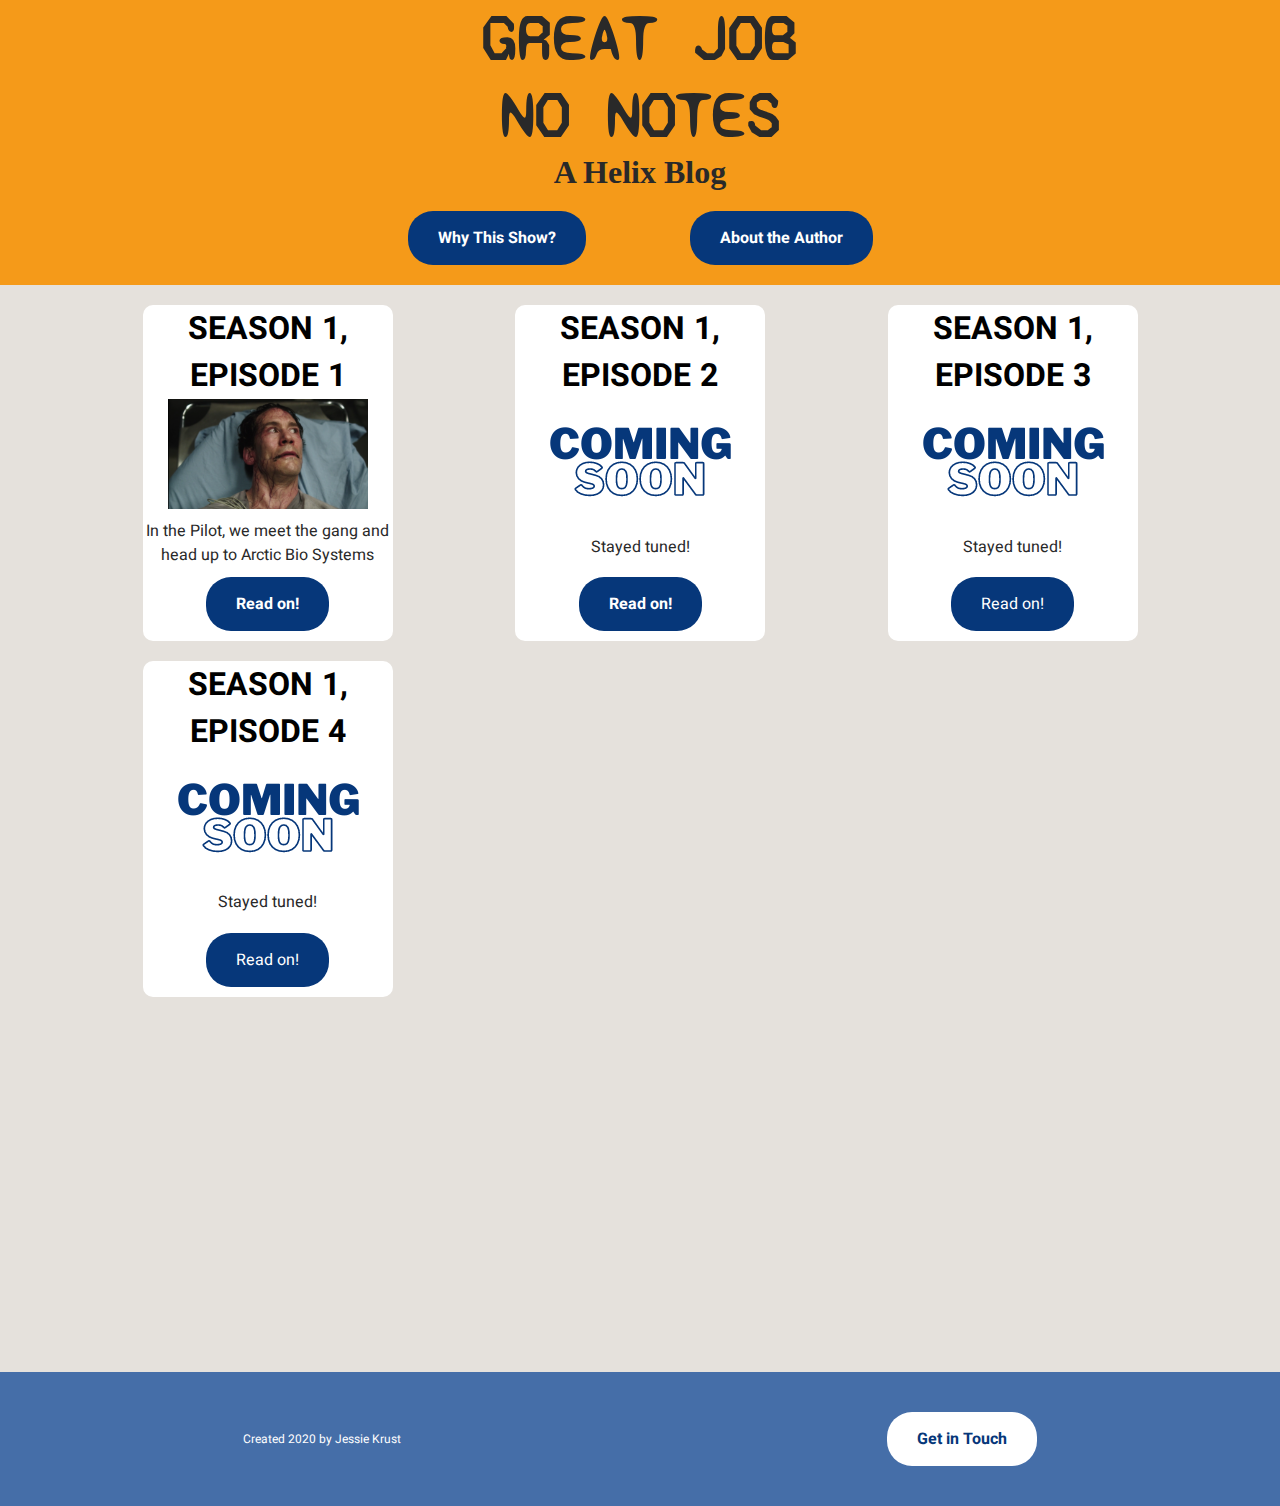
<file: index.html>
<!DOCTYPE html>

<html lang = "en">
    <head>
        <title>Great job. No notes.</title>
        <link href="https://fonts.googleapis.com/css2?family=Heebo:wght@200;300;400&family=Permanent+Marker&family=Syne+Mono&display=swap" rel="stylesheet"> <!--fonts-->
        <link href="css/main.css" rel="stylesheet">
        <meta charset="utf-8">
        <meta name="viewport" content="width=device-width, initial-scale=1, shrink-to-fit=no">
    </head>

    <body>
        <header class="head" role="banner">
            <h1 class="show-name">Great job<br>No notes</h1>
            <h2 class="tag-line">A Helix Blog</h2>

            <nav class="header-nav" role="navigation" aria-label="bannerlinks">
                <ul>
                    <li><button class="header-button"><a href="html/whythis.html">Why This Show?</a></button></li>
                    <li><button class="header-button"><a href="html/aboutauthor.html">About the Author</a></button></li>
                </ul>
            </nav>
        </header>

        <div class="content-container card-grid" role="main">
            <section class="blog-card card-one">
                <h1 class="card-heading">Season 1, Episode 1</h1>
                <figure class="card-image">
                    <img src="images/peter-sick.png"
                    alt="Picture of a middle aged man stricken by a virus. He has black blood on his face and bulging veins." />
                </figure>
                <p class="episode-recap">In the Pilot, we meet the gang and head up to Arctic Bio Systems</p>
                <button class="card-button"><a href="html/s1e1.html">Read on!</a></button>
            </section>

            <section class="blog-card card-two">
                <h1 class="card-heading">Season 1, Episode 2</h1>
                <figure class="card-image">
                    <img src="images/coming-soon.png"
                    alt="Coming Soon" />
                </figure>
                <p class="episode-recap">Stayed tuned!</p>
                <button class="card-button"><a href="html/s1e1.html">Read on!</a></button>
            </section>

            <section class="blog-card card-three">
                <h1 class="card-heading">Season 1, Episode 3</h1>
                <figure class="card-image">
                    <img src="images/coming-soon.png"
                    alt="Coming Soon" />
                </figure>
                <p class="episode-recap">Stayed tuned!</p>
                <button class="card-button">Read on!</button>
            </section>

            <section class="blog-card card-four">
                <h1 class="card-heading">Season 1, Episode 4</h1>
                <figure class="card-image">
                    <img src="images/coming-soon.png"
                    alt="Coming Soon" />
                </figure>
                <p class="episode-recap">Stayed tuned!</p>
                <button class="card-button">Read on!</button>
            </section>
        </div>

        <div class="footer-container">
            <footer>
                <nav class="footer-nav">
                <ul class="contact">
                    <li class="created-by">Created 2020 by Jessie Krust</li>
                    <li><address><button class="contact-button"><a href="mailto:jessiekfed@gmail.com">Get in Touch</a></button></address></li>
                </ul>
                </nav>
            </footer>
        </div>
    </body>
</html>
</file>
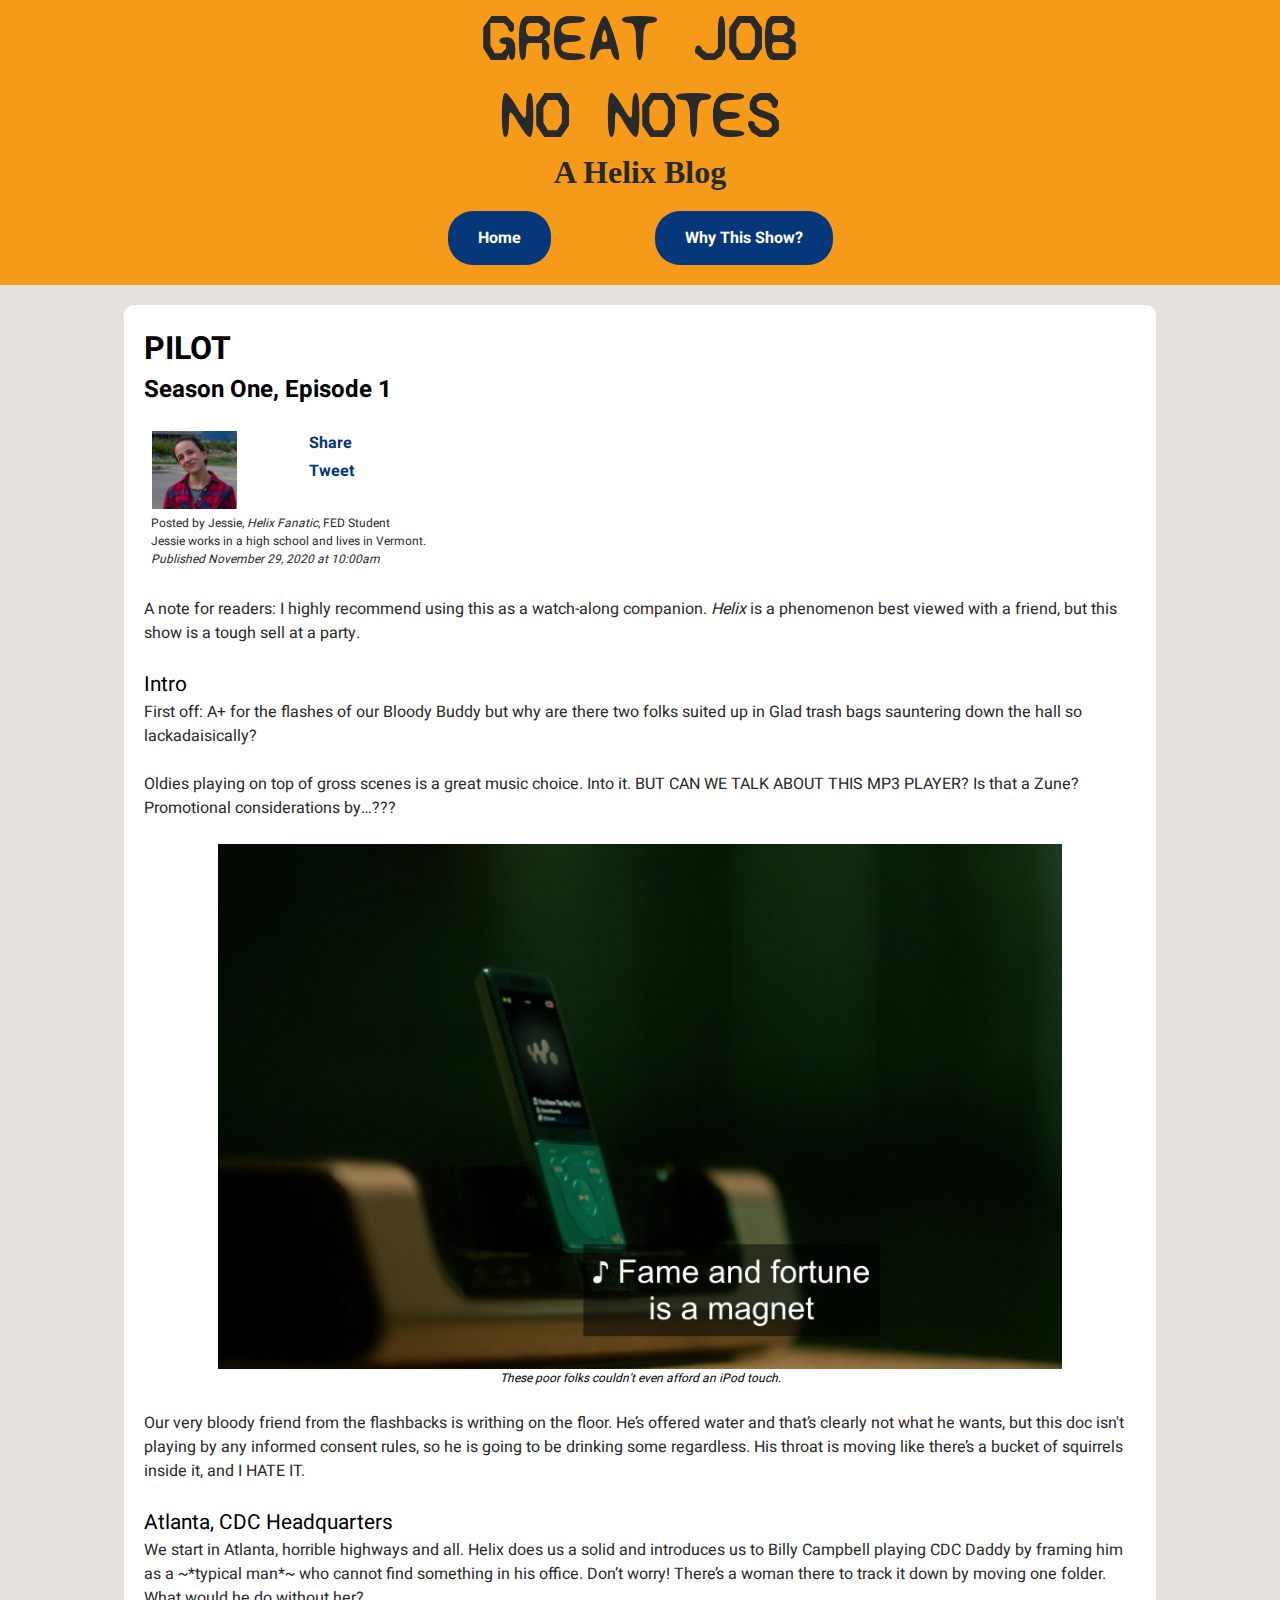
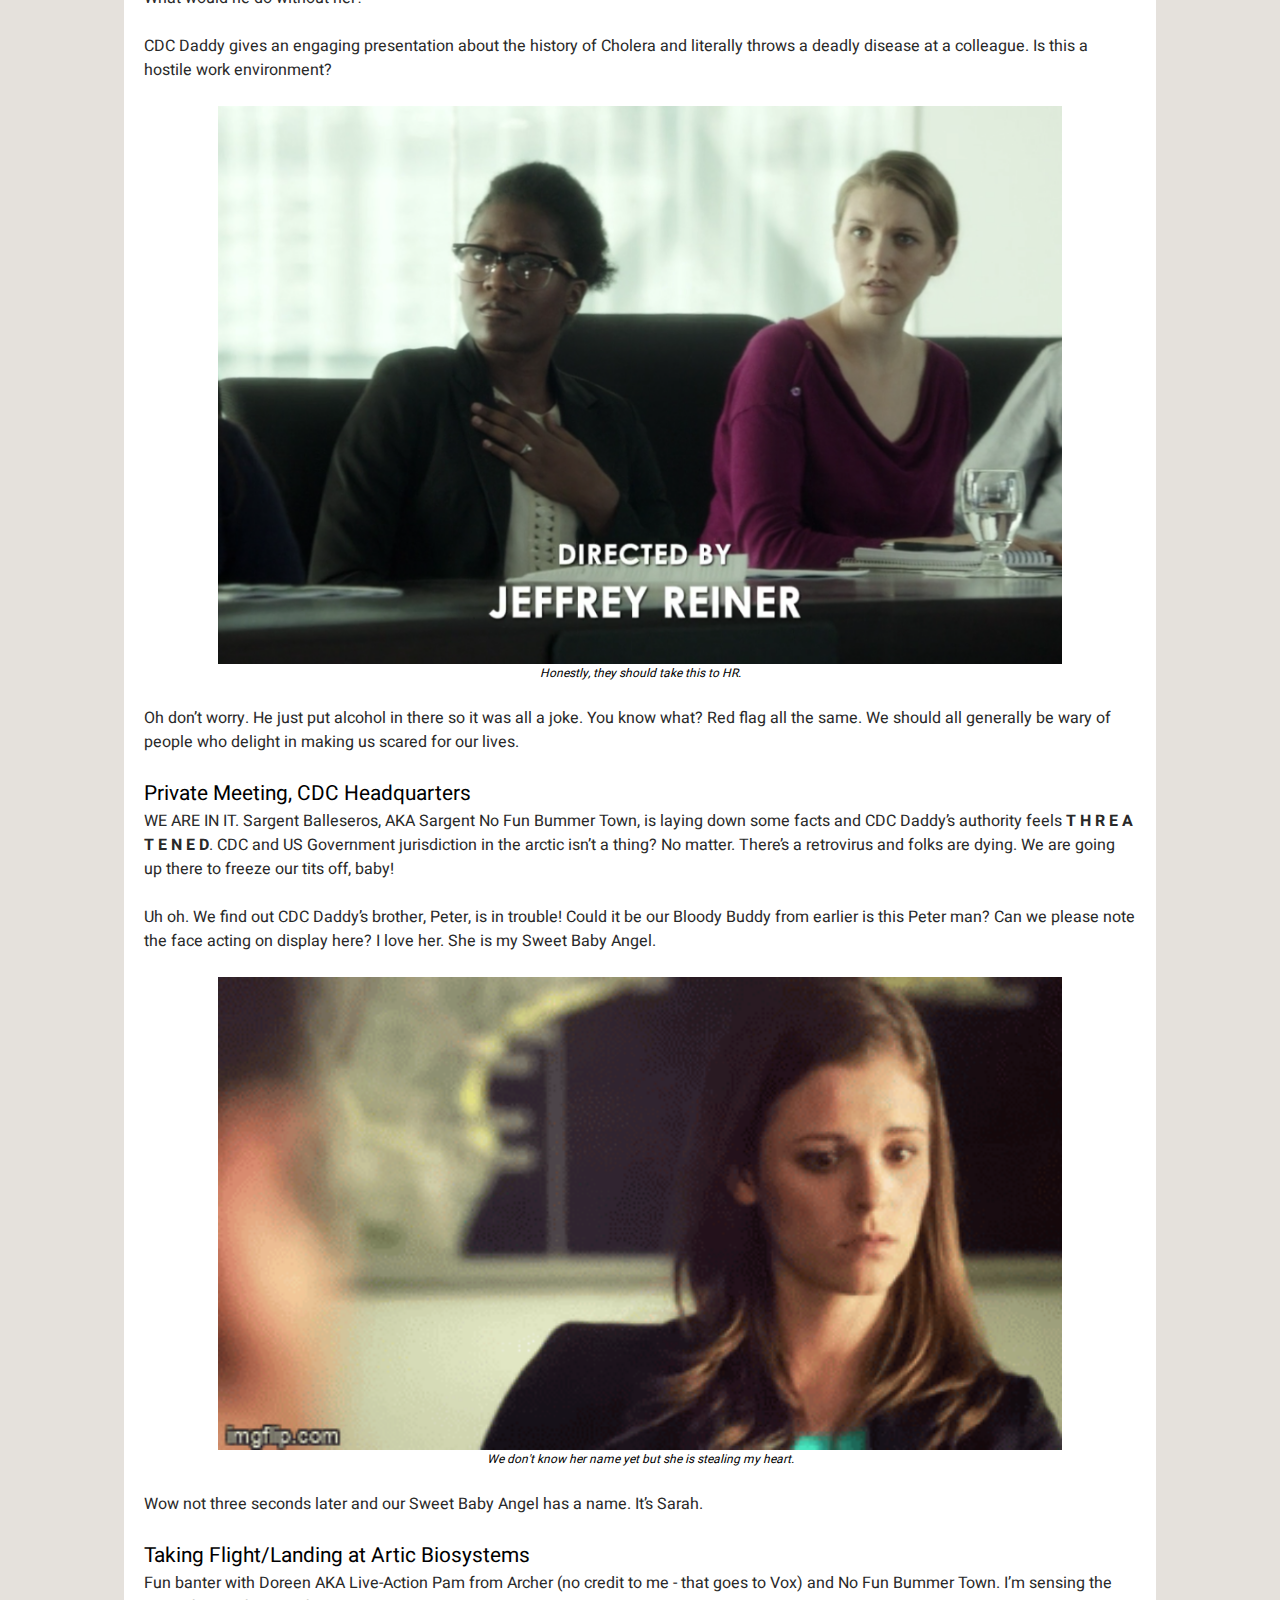
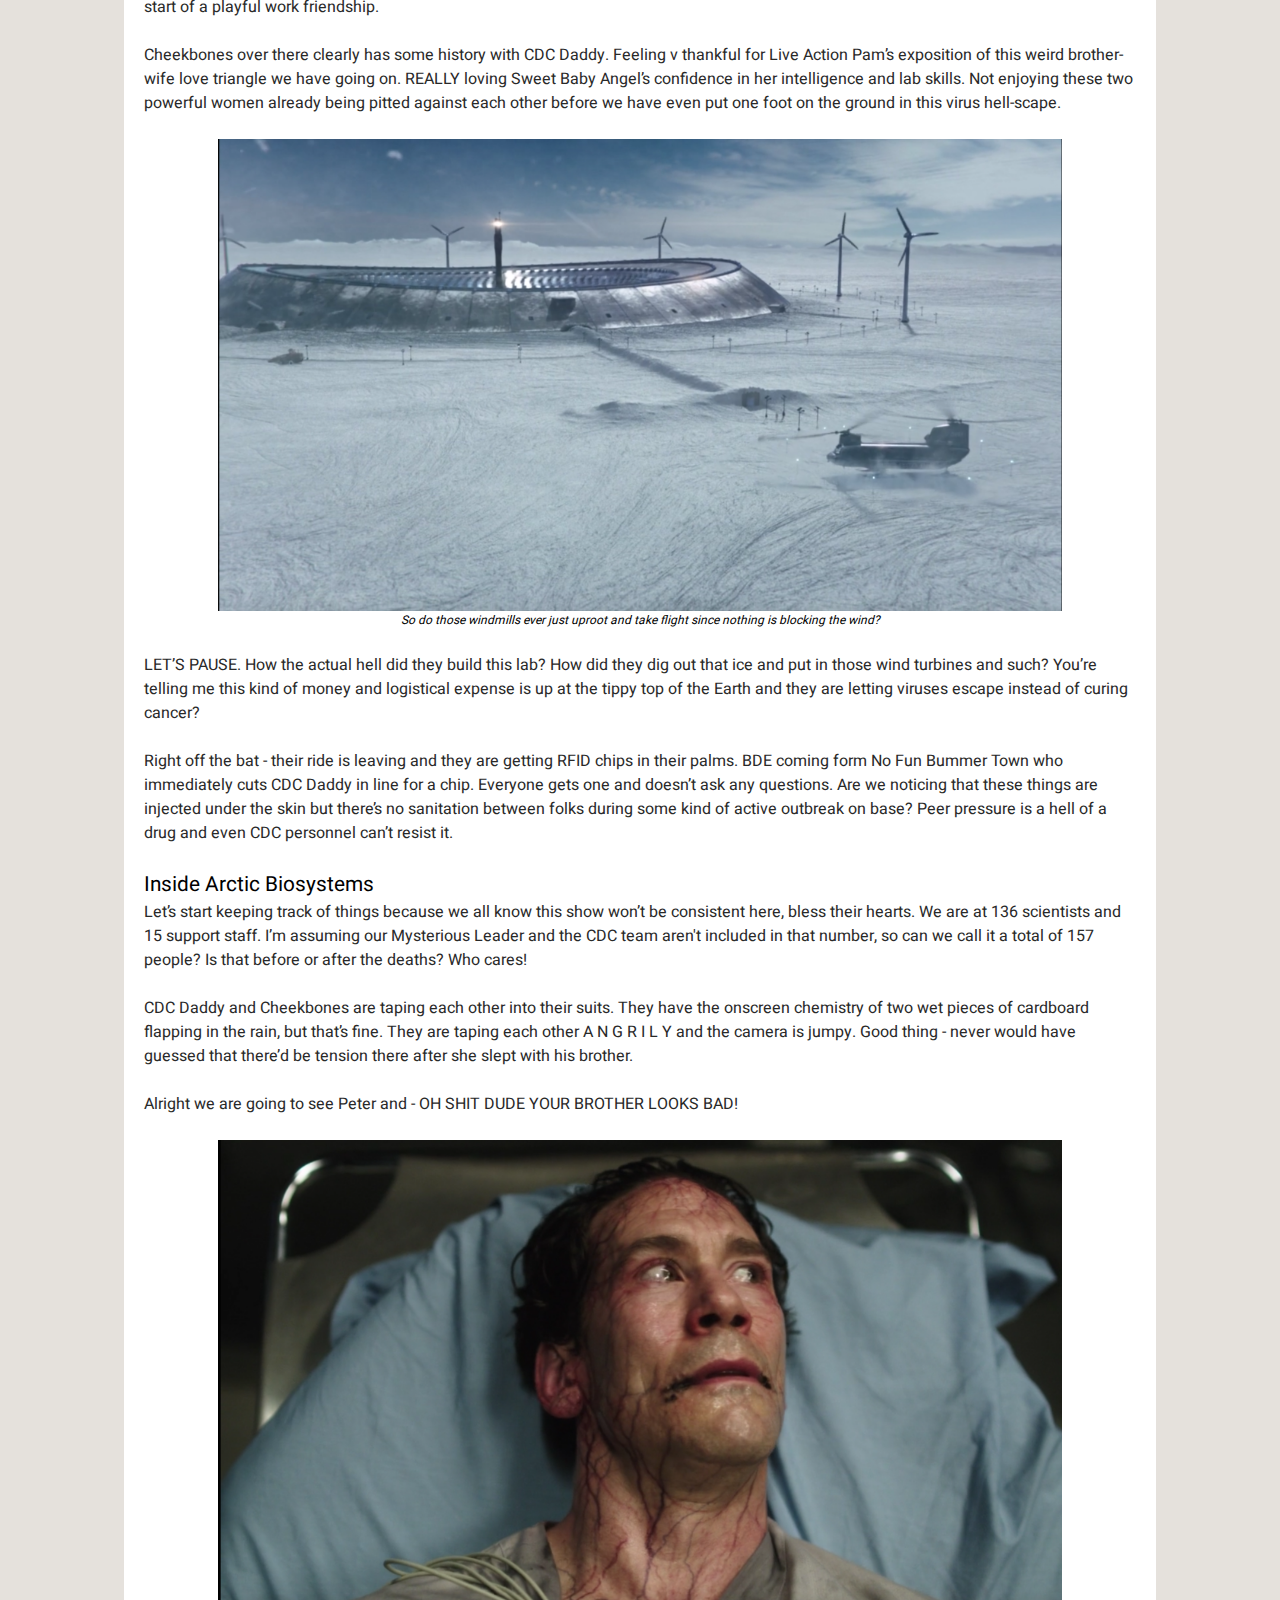
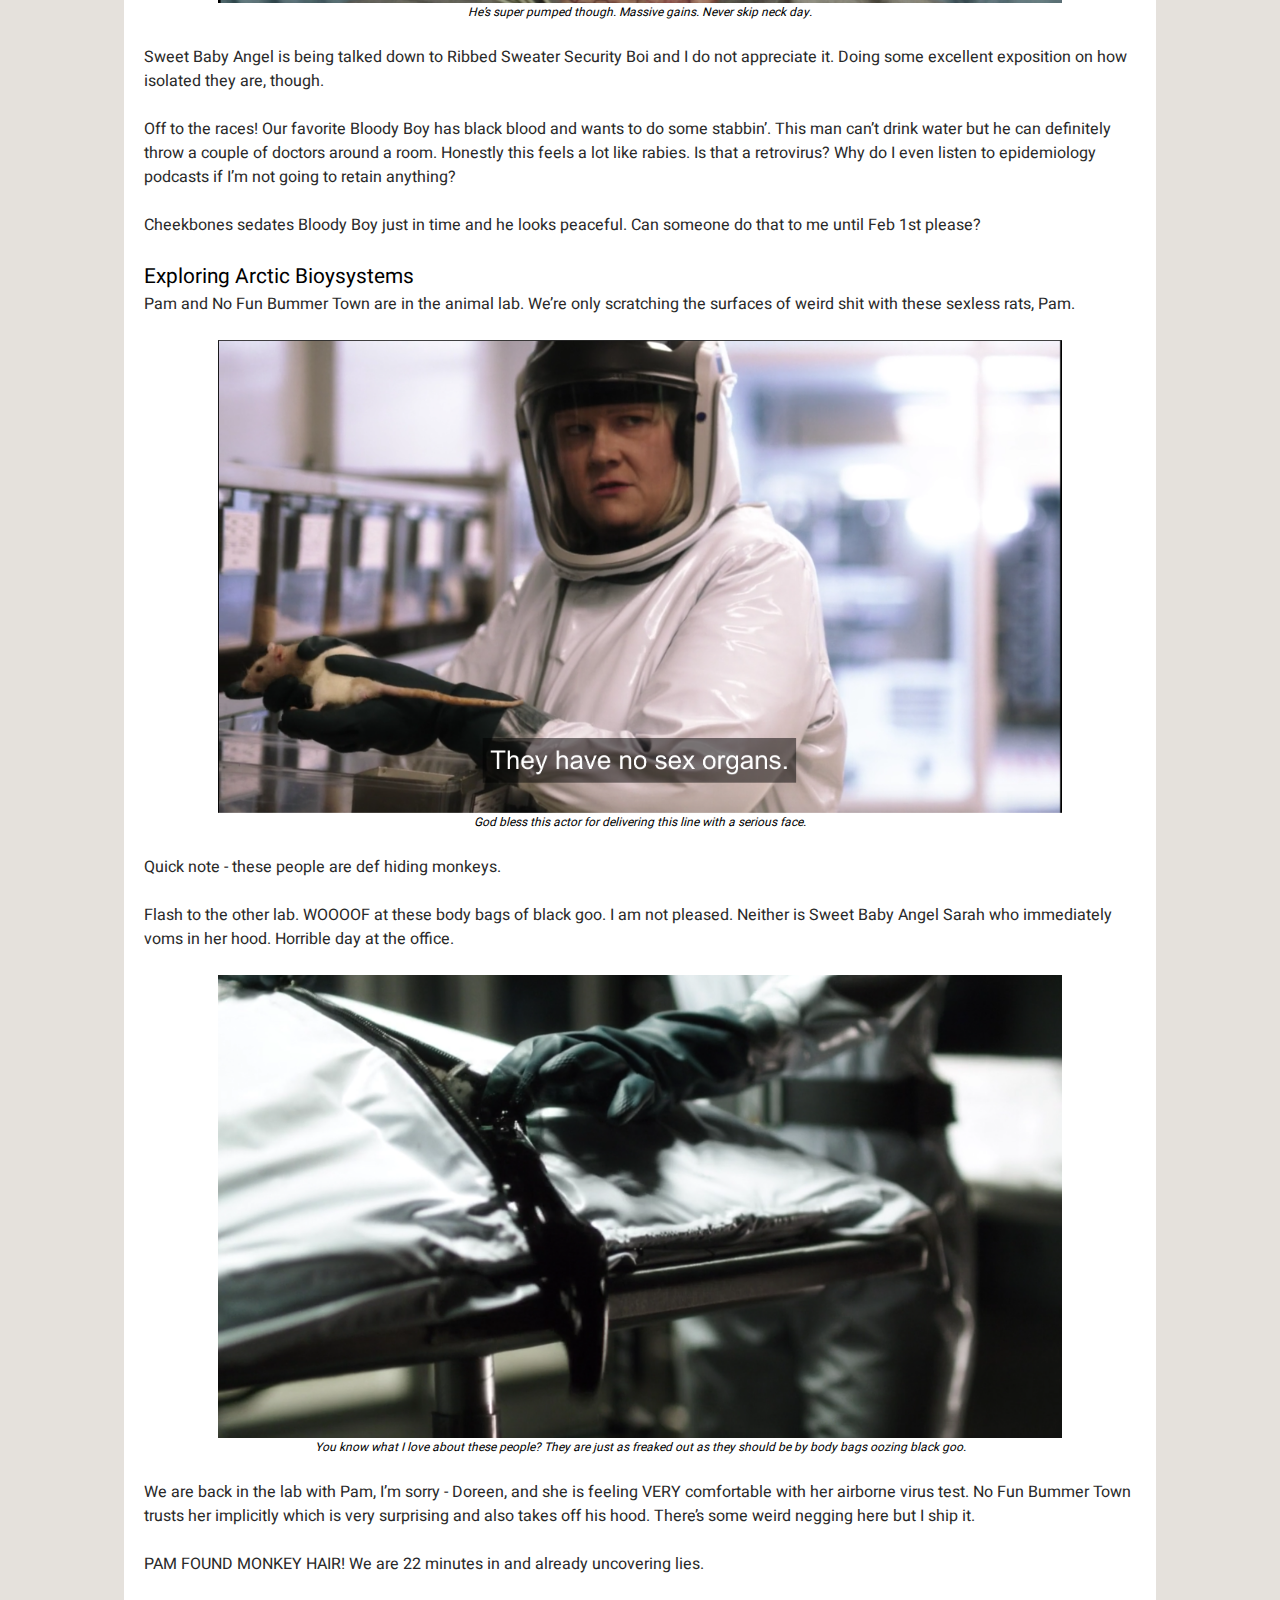
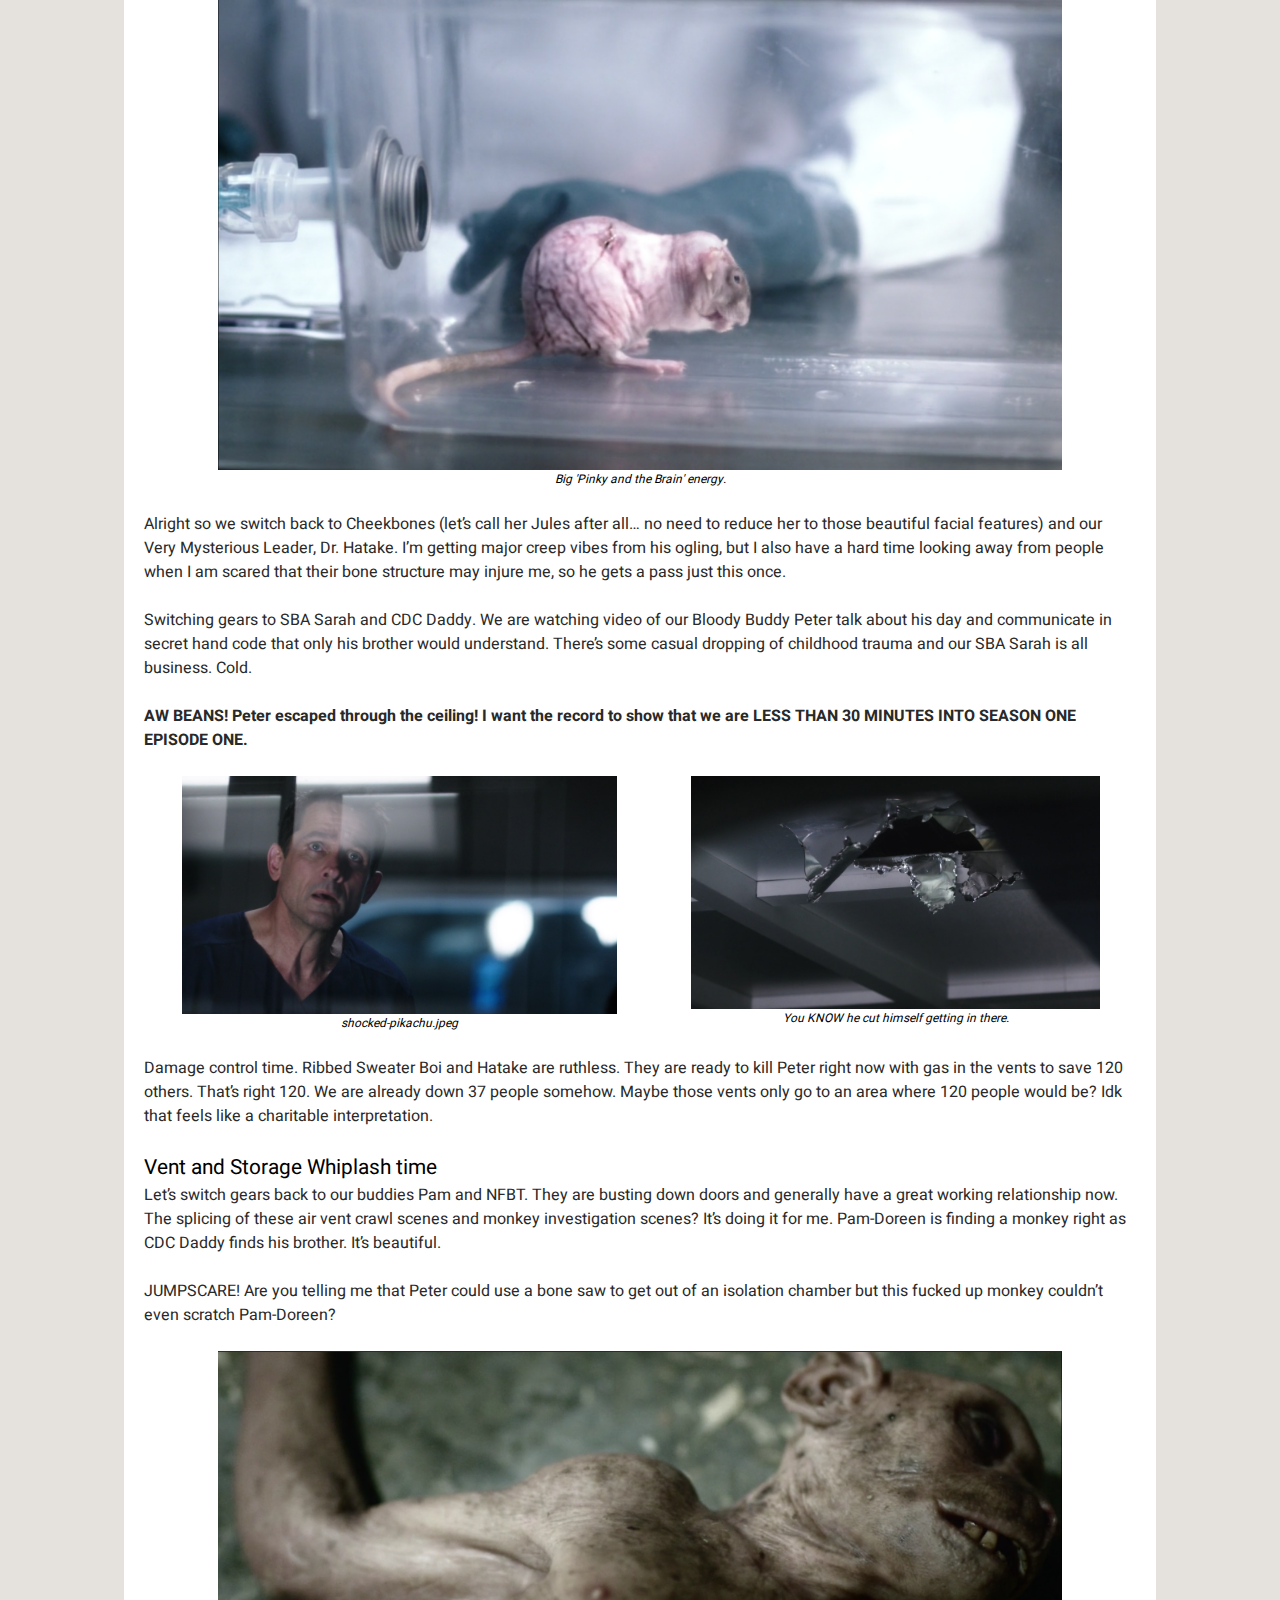
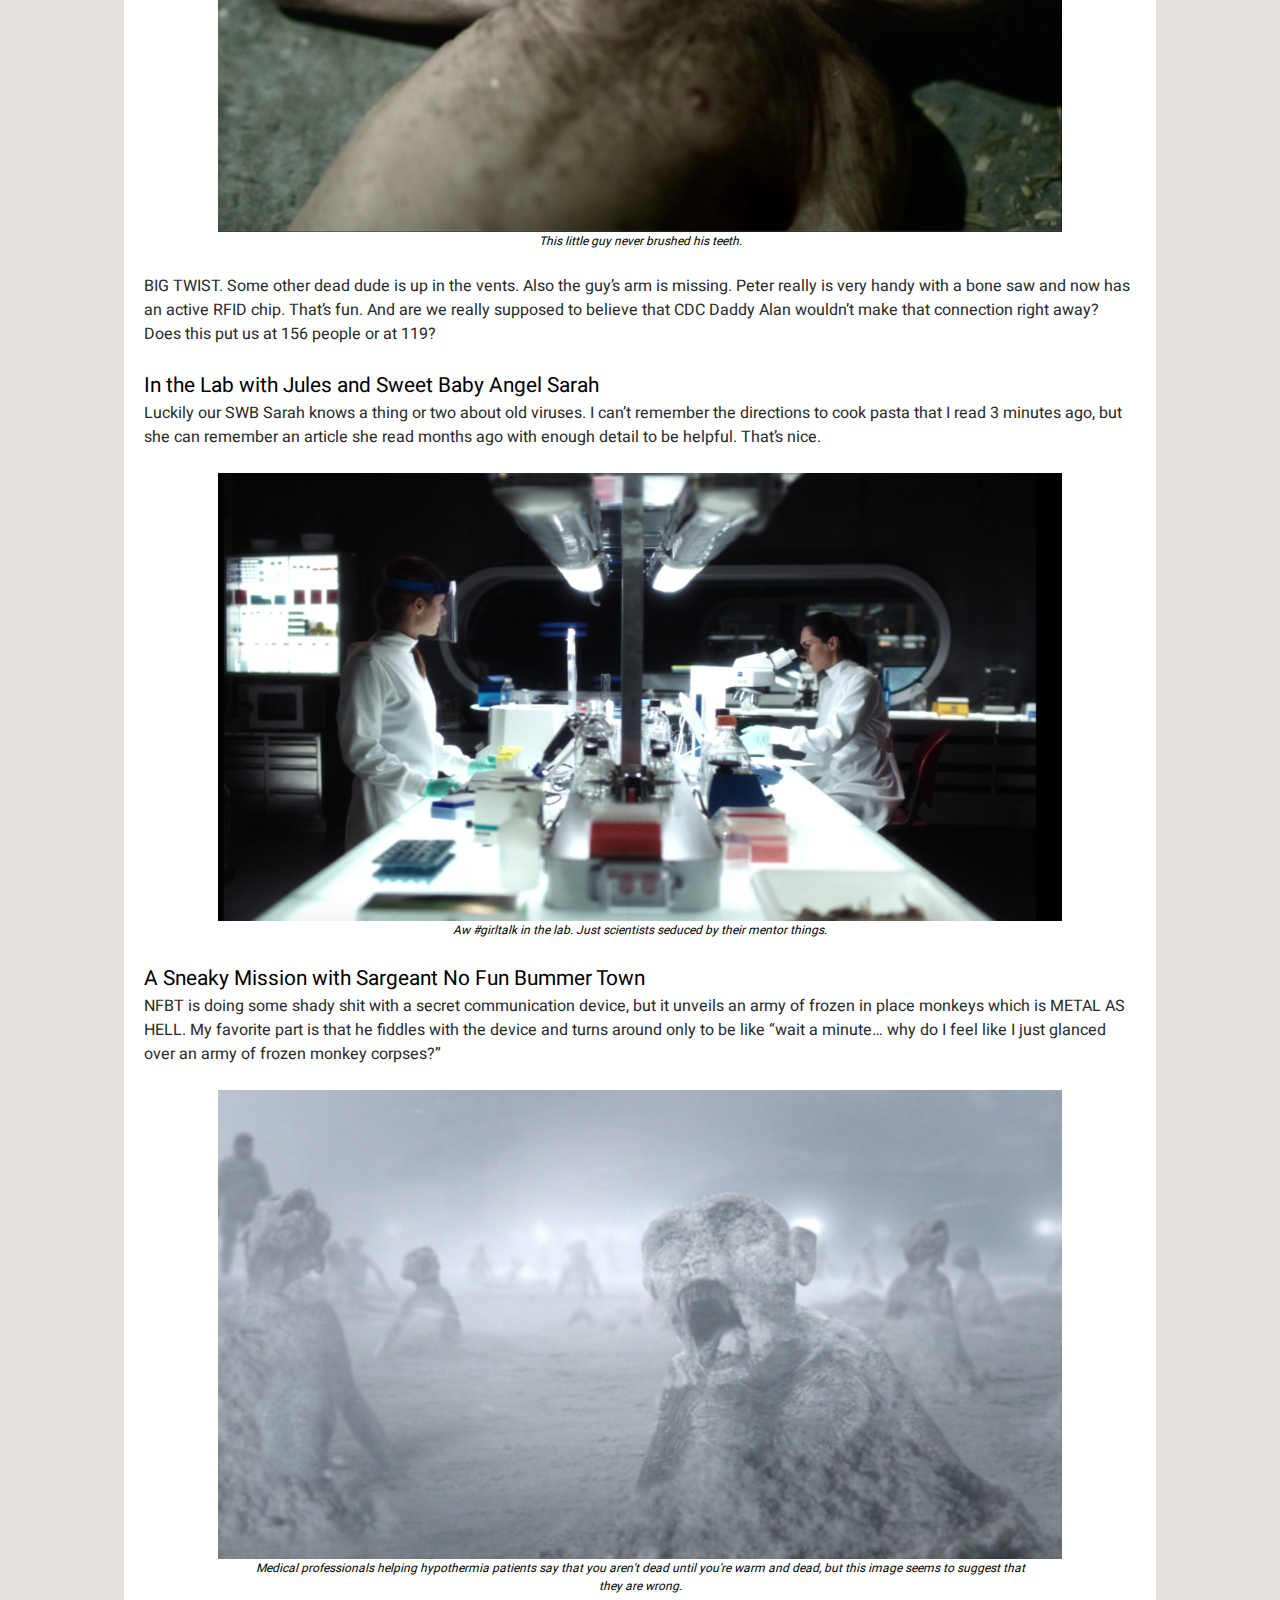
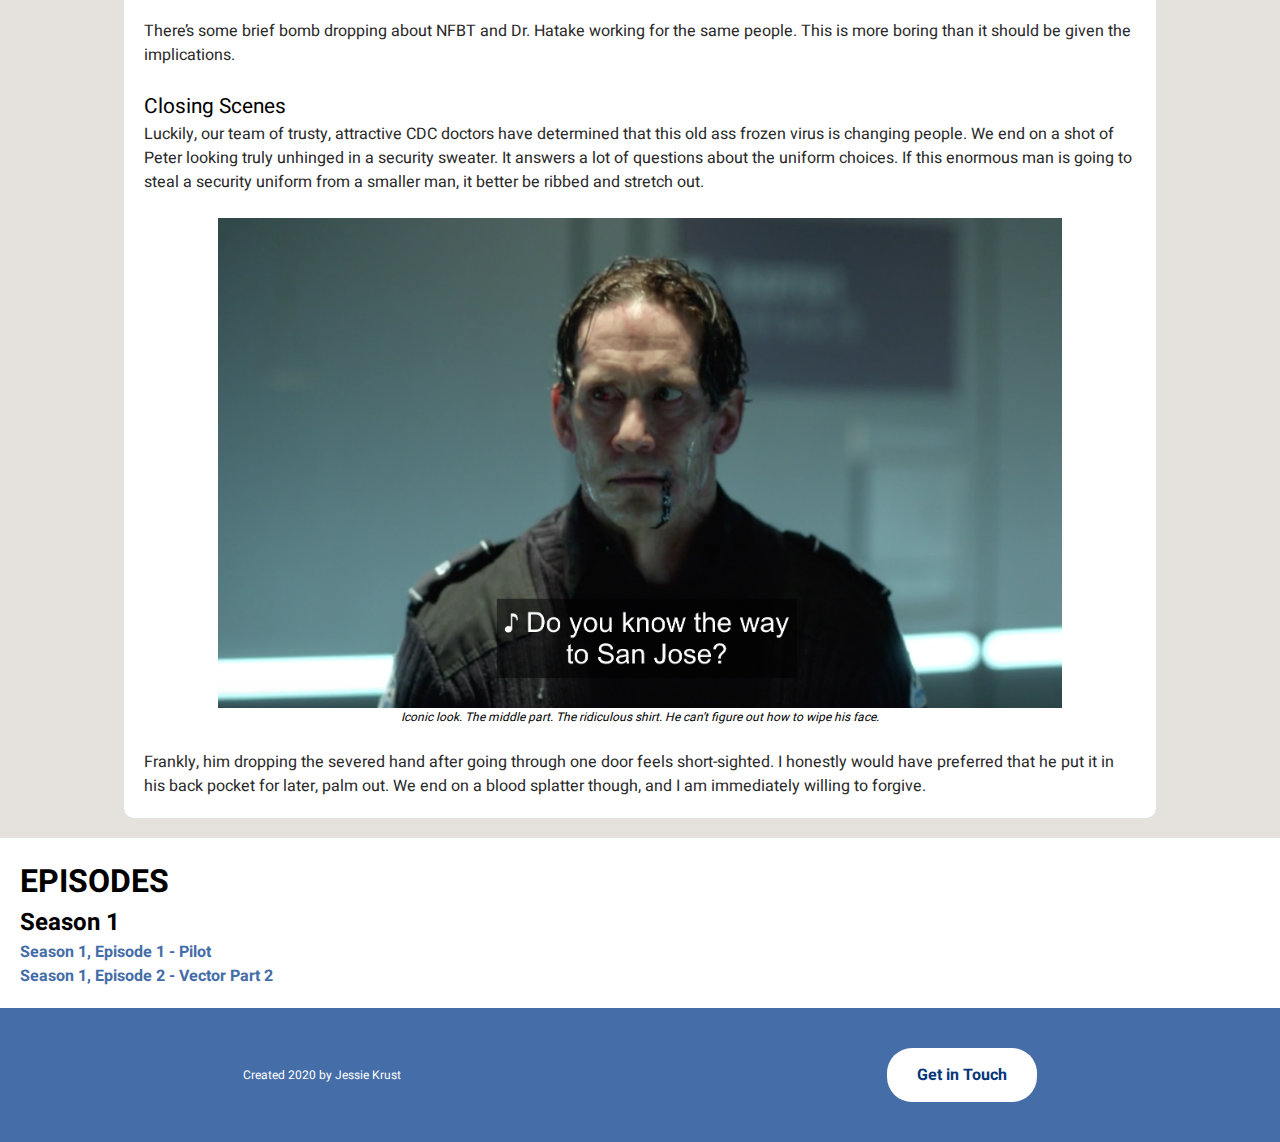
<file: html/s1e1.html>
<!DOCTYPE html>

<html lang = "en">
    <head>
        <title>Great job - no notes.</title>
        <link href="https://fonts.googleapis.com/css2?family=Heebo:wght@200;300;400&family=Permanent+Marker&family=Syne+Mono&display=swap" rel="stylesheet"> <!--fonts-->
        <link href="../css/main.css" rel="stylesheet">
        <meta charset="utf-8">
        <meta name="viewport" content="width=device-width, initial-scale=1, shrink-to-fit=no">
    </head>

    <body class="body-grid">
        <header class="head" role="banner">
            <h1 class="show-name">Great job<br>No notes</h1>
            <h2 class="tag-line">A Helix Blog</h2>

            <nav class="header-nav" role="navigation" aria-label="bannerlinks">
                <ul>
                    <li><button class="header-button"><a href="https://jessiek208.github.io/greatjobnonotes/">Home</a></button></li>
                    <li><button class="header-button"><a href="../html/whythis.html">Why This Show?</a></button></button></li>
                </ul>
            </nav>
        </header>

        <div class="content-container">
            <article class="post-format" role="main">
                <h1>Pilot</h1>
                <h2>Season One, Episode 1</h2>
                <br>
                <div class="blog-author">
                    <figure><img src="../images/author.png" alt="Photo of the author. A woman smiling wearing a red plaid shirt."></figure>

                    <div class="sharing">
                        <div class="ln-button">
                            <script src="https://platform.linkedin.com/in.js" type="text/javascript">lang: en_US</script>
                            <script type="IN/Share" data-url="https://www.linkedin.com"></script>
                        </div>

                        <div class="fb-share-button" data-href="https://jessiek208.github.io/greatjobnonotes/html/s1e1.html" data-layout="button" data-size="small"><a target="_blank" href="https://www.facebook.com/sharer/sharer.php?u=https%3A%2F%2Fjessiek208.github.io%2Fgreatjobnonotes%2Fhtml%2Fs1e1.html&amp;src=sdkpreparse" class="fb-xfbml-parse-ignore">Share</a></div>

                        <a href="https://twitter.com/share?ref_src=twsrc%5Etfw" role="link" class="twitter-share-button" data-size="small" data-text="Watch Helix, Season 1, Episode 1 with &quot;Great Job. No Notes.&quot; today!" data-lang="en" data-show-count="false">Tweet</a><script async src="https://platform.twitter.com/widgets.js" charset="utf-8"></script>
                    </div>

                    <div class="author-info">
                        <p>Posted by Jessie, <em>Helix Fanatic</em>, FED Student<br>
                        Jessie works in a high school and lives in Vermont.
                        <br>
                        <em>Published November 29, 2020 at 10:00am</em></p>
                    </div>

                  </div>
                <p>A note for readers: I highly recommend using this as a watch-along companion. <em>Helix</em> is a phenomenon best viewed with a friend, but this show is a tough sell at a party.</p>
                <br>
                
                <h3>Intro</h3>
                <p>First off: A+ for the flashes of our Bloody Buddy but why are there two folks suited up in Glad trash bags sauntering down the hall so lackadaisically?</p><br>
                <p>Oldies playing on top of gross scenes is a great music choice. Into it. BUT CAN WE TALK ABOUT THIS MP3 PLAYER? Is that a Zune? Promotional considerations by…???</p><br>
                <figure><img src="../images/zune.png" alt="An older Zune mp3 player with the lyrics 'Fame and fortune is a magnet' shown as captions">
                    <figcaption>These poor folks couldn't even afford an iPod touch.</figcaption></figure><br>
                <p>Our very bloody friend from the flashbacks is writhing on the floor. He’s offered water and that’s clearly not what he wants, but this doc isn't playing by any informed consent rules, so he is going to be drinking some regardless. His throat is moving like there’s a bucket of squirrels inside it, and I HATE IT.</p><br>

                <h3>Atlanta, CDC Headquarters</h3>
                <p>We start in Atlanta, horrible highways and all. Helix does us a solid and introduces us to Billy Campbell playing CDC Daddy by framing him as a ~*typical man*~ who cannot find something in his office. Don’t worry! There’s a woman there to track it down by moving one folder. What would he do without her? </p><br>
                <p>CDC Daddy gives an engaging presentation about the history of Cholera and literally throws a deadly disease at a colleague. Is this a hostile work environment?</p><br>

                <figure><img src="../images/hostile-work-environment.png" alt="A woman with glasses has her hand on her chest and looks taken aback. Another woman stares in disbelief.">
                    <figcaption>Honestly, they should take this to HR.</figcaption>
                </figure><br>

                <p>Oh don’t worry. He just put alcohol in there so it was all a joke. You know what? Red flag all the same. We should all generally be wary of people who delight in making us scared for our lives.</p><br>

                <h3>Private Meeting, CDC Headquarters</h3>
                <p>WE ARE IN IT. Sargent Balleseros, AKA Sargent No Fun Bummer Town, is laying down some facts and CDC Daddy’s authority feels <strong>T H R E A T E N E D</strong>. CDC and US Government jurisdiction in the arctic isn’t a thing? No matter. There’s a retrovirus and folks are dying. We are going up there to freeze our tits off, baby! </p><br>
                <p>Uh oh. We find out CDC Daddy’s brother, Peter, is in trouble! Could it be our Bloody Buddy from earlier is this Peter man? Can we please note the face acting on display here? I love her. She is my Sweet Baby Angel.</p><br>

                <figure><img src="../images/face-acting.gif" alt="A woman with brown hair looks concerned and surprised.">
                    <figcaption>We don't know her name yet but she is stealing my heart.</figcaption></figure><br>

                <p>Wow not three seconds later and our Sweet Baby Angel has a name. It’s Sarah.</p><br>

                <h3>Taking Flight/Landing at Artic Biosystems</h3>
                <p>Fun banter with Doreen AKA Live-Action Pam from Archer (no credit to me - that goes to Vox) and No Fun Bummer Town. I’m sensing the start of a playful work friendship.</p><br>
                <p>Cheekbones over there clearly has some history with CDC Daddy. Feeling v thankful for Live Action Pam’s exposition of this weird brother-wife love triangle we have going on. REALLY loving Sweet Baby Angel’s confidence in her intelligence and lab skills. Not enjoying these two powerful women already being pitted against each other before we have even put one foot on the ground in this virus hell-scape.</p><br>
                
                <figure><img src="../images/biosystems.png" alt="Exterior of lab. It is a round building sunk into the harsh, snowy landscape.">
                    <figcaption>So do those windmills ever just uproot and take flight since nothing is blocking the wind?</figcaption>
                </figure><br>

                <p>LET’S PAUSE. How the actual hell did they build this lab? How did they dig out that ice and put in those wind turbines and such? You’re telling me this kind of money and logistical expense is up at the tippy top of the Earth and they are letting viruses escape instead of curing cancer?</p><br>
                <p>Right off the bat - their ride is leaving and they are getting RFID chips in their palms. BDE coming form No Fun Bummer Town who immediately cuts CDC Daddy in line for a chip. Everyone gets one and doesn’t ask any questions. Are we noticing that these things are injected under the skin but there’s no sanitation between folks during some kind of active outbreak on base? Peer pressure is a hell of a drug and even CDC personnel can’t resist it.</p><br>

                <h3>Inside Arctic Biosystems</h3>
                <p>Let’s start keeping track of things because we all know this show won’t be consistent here, bless their hearts. We are at 136 scientists and 15 support staff. I’m assuming our Mysterious Leader and the CDC team aren't included in that number, so can we call it a total of 157 people? Is that before or after the deaths? Who cares!</p><br>
                <p>CDC Daddy and Cheekbones are taping each other into their suits. They have the onscreen chemistry of two wet pieces of cardboard flapping in the rain, but that’s fine. They are taping each other A N G R I L Y and the camera is jumpy. Good thing - never would have guessed that there’d be tension there after she slept with his brother.</p><br>
                <p>Alright we are going to see Peter and - OH SHIT DUDE YOUR BROTHER LOOKS BAD!</p><br>

                <figure><img src="../images/peter-sick.png" alt="Man in a hospital bed. All veins in his neck and face are bulging and dark.">
                    <figcaption>He’s super pumped though. Massive gains. Never skip neck day.</figcaption></figure><br>

                <p>Sweet Baby Angel is being talked down to Ribbed Sweater Security Boi and I do not appreciate it. Doing some excellent exposition on how isolated they are, though.</p><br>
                <p>Off to the races! Our favorite Bloody Boy has black blood and wants to do some stabbin’. This man can’t drink water but he can definitely throw a couple of doctors around a room. Honestly this feels a lot like rabies. Is that a retrovirus? Why do I even listen to epidemiology podcasts if I’m not going to retain anything?</p><br>
                <p>Cheekbones sedates Bloody Boy just in time and he looks peaceful. Can someone do that to me until Feb 1st please?</p><br>

                <h3>Exploring Arctic Bioysystems</h3>
                <p>Pam and No Fun Bummer Town are in the animal lab. We’re only scratching the surfaces of weird shit with these sexless rats, Pam.</p><br>

                <figure><img src="../images/no-sex-organs.png" alt="A woman in a bio-containment suit holds a rat. The caption on-screen reads 'They have no sex organs.'">
                    <figcaption>God bless this actor for delivering this line with a serious face.</figcaption></figure><br>
                
                <p>Quick note - these people are def hiding monkeys.</p><br>
                <p>Flash to the other lab. WOOOOF at these body bags of black goo. I am not pleased. Neither is Sweet Baby Angel Sarah who immediately voms in her hood. Horrible day at the office.</p><br>

                <figure><img src="../images/body-bag-goo.png" alt="Close up of someone unzipping a white body bag. Black goo is oozing from the opening.">
                    <figcaption>You know what I love about these people? They are just as freaked out as they should be by body bags oozing black goo.</figcaption></figure><br>
                
                <p>We are back in the lab with Pam, I’m sorry - Doreen, and she is feeling VERY comfortable with her airborne virus test. No Fun Bummer Town trusts her implicitly which is very surprising and also takes off his hood. There’s some weird negging here but I ship it.</p><br>
                <p>PAM FOUND MONKEY HAIR! We are 22 minutes in and already uncovering lies.</p><br>

                <figure><img src="../images/naked-rat.png" alt="A naked, veiny rat is in a clear plastic container.">
                    <figcaption>Big 'Pinky and the Brain' energy.</figcaption></figure><br>
                
                <p>Alright so we switch back to Cheekbones (let’s call her Jules after all… no need to reduce her to those beautiful facial features) and our Very Mysterious Leader, Dr. Hatake. I’m getting major creep vibes from his ogling, but I also have a hard time looking away from people when I am scared that their bone structure may injure me, so he gets a pass just this once.</p><br>
                <p>Switching gears to SBA Sarah and CDC Daddy. We are watching video of our Bloody Buddy Peter talk about his day and communicate in secret hand code that only his brother would understand. There’s some casual dropping of childhood trauma and our SBA Sarah is all business. Cold.</p><br>
                <p><strong>AW BEANS! Peter escaped through the ceiling! I want the record to show that we are LESS THAN 30 MINUTES INTO SEASON ONE EPISODE ONE.</strong></p><br>
                
                <div class="two-image-gallery">
                    <figure><img src="../images/alan-shocked.png" alt="Alan stares upward in disbelief">
                        <figcaption>shocked-pikachu.jpeg</figcaption></figure>
                    <figure><img src="../images/ceiling-hole.png" alt="A jagged hole in a metal ceiling">
                        <figcaption>You KNOW he cut himself getting in there.</figcaption></figure>
                </div><br>

                <p>Damage control time. Ribbed Sweater Boi and Hatake are ruthless. They are ready to kill Peter right now with gas in the vents to save 120 others. That’s right 120. We are already down 37 people somehow. Maybe those vents only go to an area where 120 people would be? Idk that feels like a charitable interpretation. </p><br>

                <h3>Vent and Storage Whiplash time</h3>
                <p>Let’s switch gears back to our buddies Pam and NFBT. They are busting down doors and generally have a great working relationship now. The splicing of these air vent crawl scenes and monkey investigation scenes? It’s doing it for me. Pam-Doreen is finding a monkey right as CDC Daddy finds his brother. It’s beautiful.</p><br>

                <p>JUMPSCARE! Are you telling me that Peter could use a bone saw to get out of an isolation chamber but this fucked up monkey couldn’t even scratch Pam-Doreen?</p><br>

                <figure><img src="../images/dead-monkey.png" alt="A hairless monkey lies dead on the floor.">
                    <figcaption>This little guy never brushed his teeth.</figcaption></figure><br>
                
                <p>BIG TWIST. Some other dead dude is up in the vents. Also the guy’s arm is missing. Peter really is very handy with a bone saw and now has an active RFID chip. That’s fun. And are we really supposed to believe that CDC Daddy Alan wouldn’t make that connection right away? Does this put us at 156 people or at 119?</p><br>

                <h3>In the Lab with Jules and Sweet Baby Angel Sarah</h3>
                <p>Luckily our SWB Sarah knows a thing or two about old viruses. I can’t remember the directions to cook pasta that I read 3 minutes ago, but she can remember an article she read months ago with enough detail to be helpful. That’s nice.</p><br>

                <figure><img src="../images/lab-ladies.png" alt="Two women in bio-containment suits sit across from each other in a state-of-the-art lab. One looks into a microscope.">
                    <figcaption>Aw #girltalk in the lab. Just scientists seduced by their mentor things.</figcaption></figure><br>

                <h3>A Sneaky Mission with Sargeant No Fun Bummer Town</h3>
                <p>NFBT is doing some shady shit with a secret communication device, but it unveils an army of frozen in place monkeys which is METAL AS HELL. My favorite part is that he fiddles with the device and turns around only to be like “wait a minute… why do I feel like I just glanced over an army of frozen monkey corpses?”</p><br>

                <figure><img src="../images/frozen-monkey.png" alt="Close up of a monkey frozen solid with its mouth open.">
                    <figcaption>Medical professionals helping hypothermia patients say that you aren't dead until you're warm and dead, but this image seems to suggest that they are wrong.</figcaption></figure><br>
                
                <p>There’s some brief bomb dropping about NFBT and Dr. Hatake working for the same people. This is more boring than it should be given the implications.</p><br>

                <h3>Closing Scenes</h3>
                <p>Luckily, our team of trusty, attractive CDC doctors have determined that this old ass frozen virus is changing people. We end on a shot of Peter looking truly unhinged in a security sweater. It answers a lot of questions about the uniform choices. If this enormous man is going to steal a security uniform from a smaller man, it better be ribbed and stretch out.</p><br>

                <figure><img src="../images/final-shot.png" alt="Peter is waring a security sweater and looks unhinged. Music lyrics 'Do you know the way to San Jose' are on screen.">
                    <figcaption>Iconic look. The middle part. The ridiculous shirt. He can’t figure out how to wipe his face.</figcaption></figure><br>
                
                <p>Frankly, him dropping the severed hand after going through one door feels short-sighted. I honestly would have preferred that he put it in his back pocket for later, palm out. We end on a blood splatter though, and I am immediately willing to forgive.</p>
            </article>
            
        </div>

        <div class="sidebar" role="navigation" aria-label="episodelinks">
            <h1 class="sidebar-title">Episodes</h1>
            <h2 class="sidebar-season">Season 1</h2>
            <a href="s1e1.html">Season 1, Episode 1 - Pilot</a>
            <a href="s1e2.html">Season 1, Episode 2 - Vector Part 2</a>
        </div>

        <div class="footer-container">
            <footer>
                <nav class="footer-nav">
                <ul class="contact">
                    <li class="created-by">Created 2020 by Jessie Krust</li>
                    <li><address><button class="contact-button"><a href="mailto:jessiekfed@gmail.com">Get in Touch</a></button></address></li>
                </ul>
                </nav>
            </footer>
        </div>

        <div id="fb-root"></div>
        <script async defer crossorigin="anonymous" src="https://connect.facebook.net/en_US/sdk.js#xfbml=1&version=v9.0" nonce="Mxv0oxs1"></script>

    </body>
</html>
</file>
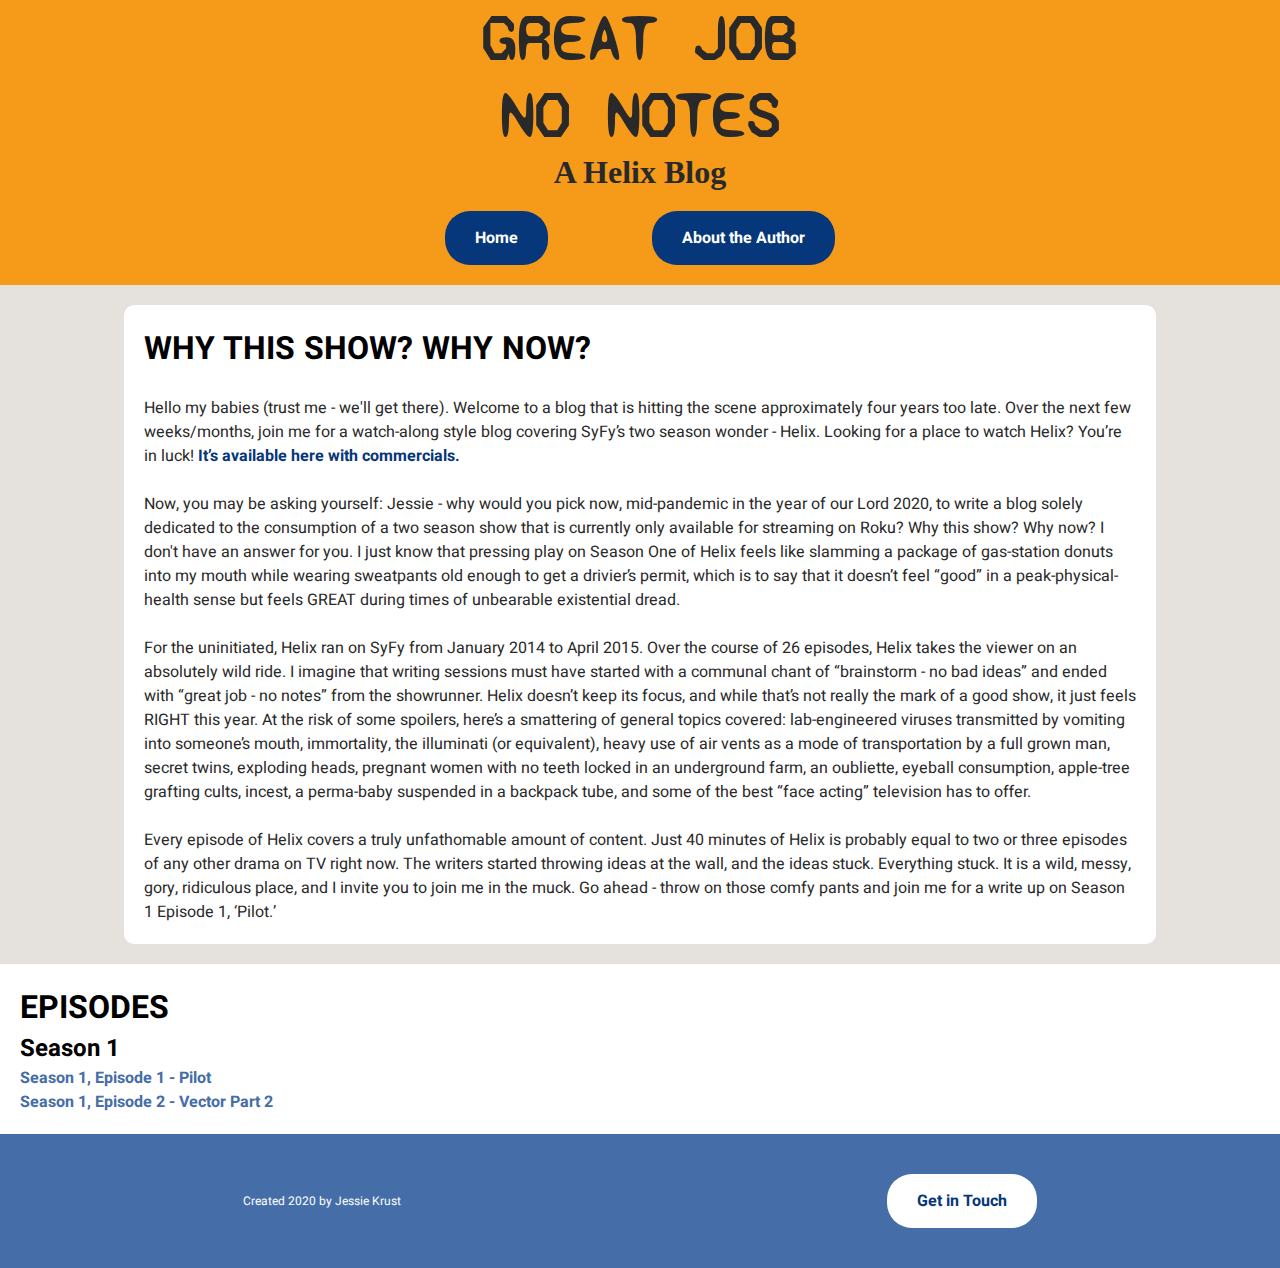
<file: html/whythis.html>
<!DOCTYPE html>

<html lang = "en">
    <head>
        <title>Great job - no notes.</title>
        <link href="https://fonts.googleapis.com/css2?family=Heebo:wght@200;300;400&family=Permanent+Marker&family=Syne+Mono&display=swap" rel="stylesheet"> <!--fonts-->
        <link href="../css/main.css" rel="stylesheet">
        <meta charset="utf-8">
        <meta name="viewport" content="width=device-width, initial-scale=1, shrink-to-fit=no">
    </head>

    <body class="body-grid">
        <header class="head" role="banner">
            <h1 class="show-name">Great job<br>No notes</h1>
            <h2 class="tag-line">A Helix Blog</h2>

            <nav class="header-nav" role="navigation" aria-label="bannerlinks">
                <ul>
                    <li><button class="header-button"><a href="https://jessiek208.github.io/greatjobnonotes/">Home</a></button></li>
                    <li><button class="header-button"><a href="../html/aboutauthor.html">About the Author</a></button></li>
                </ul>
            </nav>
        </header>

        <div class="content-container" role="main">
            <article class="post-format">
                <h1>Why this show? Why now?</h1>
                <br>
                <p>Hello my babies (trust me - we'll get there). Welcome to a blog that is hitting the scene approximately four years too late. Over the next few weeks/months, join me for a watch-along style blog covering SyFy’s two season wonder - Helix. Looking for a place to watch Helix? You’re in luck! <a href="https://therokuchannel.roku.com/details/c550a7e7488b593c9d616d9884da364a/helix">It’s available here with commercials.</a></p>
                <br>
                <p>Now, you may be asking yourself: Jessie - why would you pick now, mid-pandemic in the year of our Lord 2020, to write a blog solely dedicated to the consumption of a two season show that is currently only available for streaming on Roku? Why this show? Why now? I don't have an answer for you. I just know that pressing play on Season One of Helix feels like slamming a package of gas-station donuts into my mouth while wearing sweatpants old enough to get a drivier’s permit, which is to say that it doesn’t feel “good” in a peak-physical-health sense but feels GREAT during times of unbearable existential dread.</p> 
                <br>
                <p>For the uninitiated, Helix ran on SyFy from January 2014 to April 2015. Over the course of 26 episodes, Helix takes the viewer on an absolutely wild ride. I imagine that writing sessions must have started with a communal chant of “brainstorm - no bad ideas” and ended with “great job - no notes” from the showrunner. Helix doesn’t keep its focus, and while that’s not really the mark of a good show, it just feels RIGHT this year. At the risk of some spoilers, here’s a smattering of general topics covered: lab-engineered viruses transmitted by vomiting into someone’s mouth, immortality, the illuminati (or equivalent), heavy use of air vents as a mode of transportation by a full grown man, secret twins, exploding heads, pregnant women with no teeth locked in an underground farm, an oubliette, eyeball consumption, apple-tree grafting cults, incest, a perma-baby suspended in a backpack tube, and some of the best “face acting” television has to offer.</p> 
                <br>    
                <p>Every episode of Helix covers a truly unfathomable amount of content. Just 40 minutes of Helix is probably equal to two or three episodes of any other drama on TV right now. The writers started throwing ideas at the wall, and the ideas stuck. Everything stuck. It is a wild, messy, gory, ridiculous place, and I invite you to join me in the muck. Go ahead - throw on those comfy pants and join me for a write up on Season 1 Episode 1, ‘Pilot.’</p>

            </article>
        </div>

        <div class="sidebar" role="navigation" aria-label="episodelinks">
            <h1 class="sidebar-title">Episodes</h1>
            <h2 class="sidebar-season">Season 1</h2>
            <a href="../html/s1e1.html">Season 1, Episode 1 - Pilot</a>
            <a href="../html/s1e2.html">Season 1, Episode 2 - Vector Part 2</a>
        </div>

        <div class="footer-container">
            <footer>
                <nav class="footer-nav" aria-label="contentlinks">
                <ul class="contact">
                    <li class="created-by">Created 2020 by Jessie Krust</li>
                    <li><address><button class="contact-button"><a href="mailto:jessiekfed@gmail.com">Get in Touch</a></button></address></li>
                </ul>
                </nav>
            </footer>
        </div>
    </body>
</html>
</file>
<file: css/main.css>
@import '../css/style.css';
@import '../css/posts.css';
@import '../css/cards.css';
</file>
